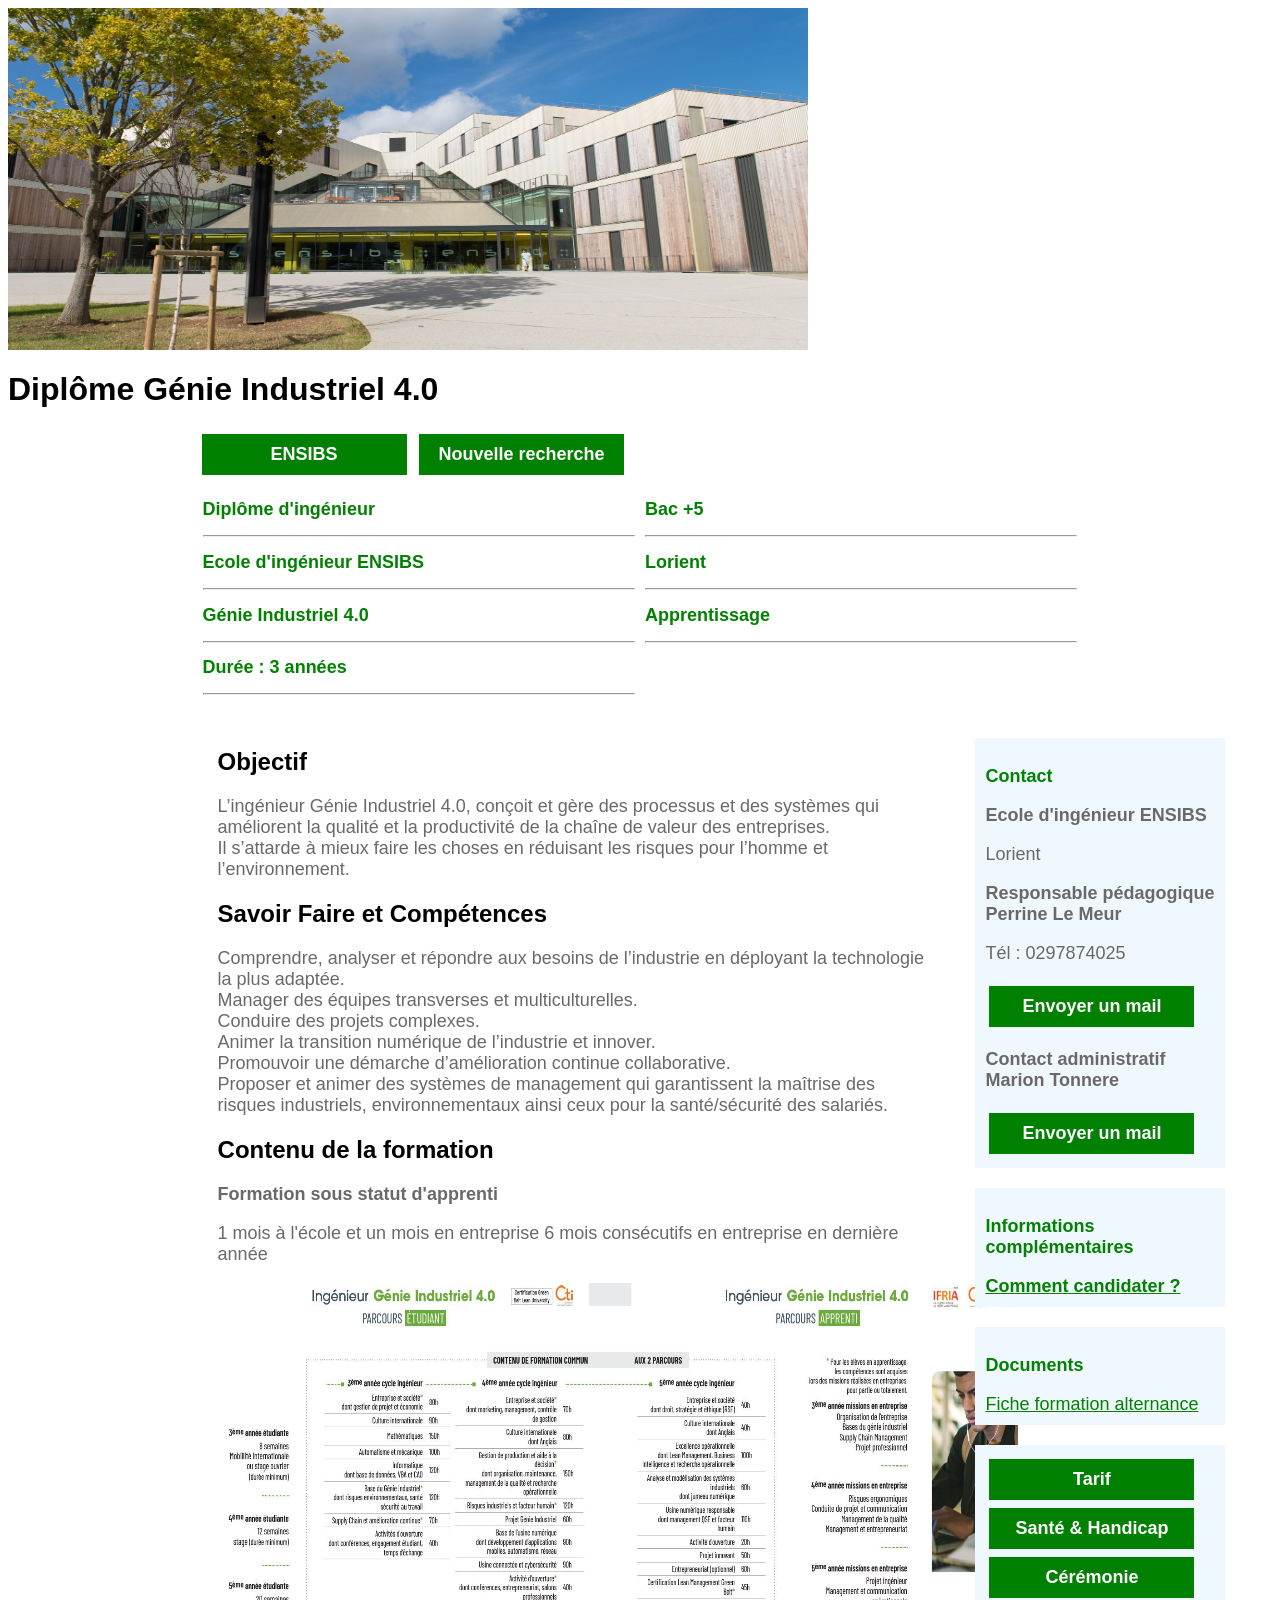
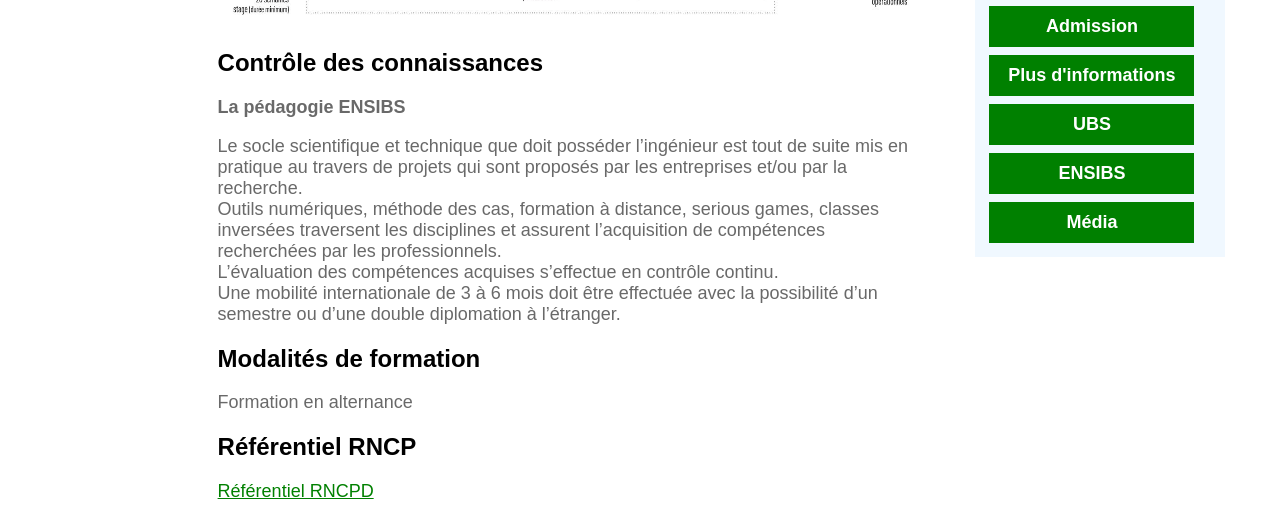
<file: index.html>
<!DOCTYPE html>
<html lang="fr">
    <head>
      <title> Mon Site Web </title>
      <link rel='shortcut icon' href="ensibs.JPG" type="image/x-icon"> 
      <link rel='stylesheet' href='Style.css'>
    </head>
    <body>
        <img src="ensibs.jpg" alt="Logo de mon Portfolio" width="800" height="342">
        <h1> Diplôme Génie Industriel 4.0 </h1>
        <!--Ajout d'une section par le biais de la balise div-->
        <div class="button-container">
            <!--Ajout d'un lien par le biais de la balise a-->
            <a href="ensibs.html" class="button-style">ENSIBS</a>
            <a href="https://www-ensibs.univ-ubs.fr/fr/formations/rechercher-une-formation.html" class="button-style">Nouvelle recherche</a>
    </div>

    <div class="containerleftright">
        <div class="left">
        <h2 style="color: green; font-size : 18px;">Diplôme d'ingénieur</h2> 
        <hr>
        <h2 style="color: green; font-size : 18px;">Ecole d'ingénieur ENSIBS</h2> 
        <hr>
        <h2 style="color: green; font-size : 18px;">Génie Industriel 4.0</h2> 
        <hr>
        <h2 style="color: green; font-size : 18px;">Durée : 3 années</h2> 
        <hr>
        </div>  
        <div class="right">
        <h2 style="color: green; font-size : 18px;">Bac +5</h2> 
        <hr>
        <h2 style="color: green; font-size : 18px;">Lorient</h2> 
        <hr>
        <h2 style="color: green; font-size : 18px;">Apprentissage</h2> 
        <hr>
        </div>      
    </div>

    <div class="main">
        <div class="content">
        <h2>Objectif</h2>
        <p> L’ingénieur Génie Industriel 4.0, 
        conçoit et gère des processus et des systèmes qui améliorent la qualité
        et la productivité de la chaîne de valeur des entreprises. 
        <br>Il s’attarde à mieux faire les choses en réduisant les risques
        pour l’homme et l’environnement.</p>
        <h2>Savoir Faire et Compétences</h2>
        <p>Comprendre, analyser et répondre aux besoins de l’industrie en déployant la technologie la plus adaptée.
        <br>Manager des équipes transverses et  multiculturelles.
        <br>Conduire des projets complexes.
        <br>Animer la transition numérique de l’industrie et innover.
        <br>Promouvoir une démarche d’amélioration continue collaborative.
        <br>Proposer et animer des systèmes de management qui garantissent la maîtrise des risques industriels, environnementaux ainsi ceux pour la santé/sécurité des salariés.</p>
        <h2>Contenu de la formation</h2>
        <h3>Formation sous statut d'apprenti</h3>
        <p>1 mois à l'école et un mois en entreprise
        6 mois consécutifs en entreprise en dernière année</p>
        <img src="Génie industriel FISA FISE.jpg" alt="image parcours" width="800" height="342">
        <h2>Contrôle des connaissances</h2>
        <h3>La pédagogie ENSIBS</h3>
        <p>Le socle scientifique et technique que doit posséder l’ingénieur est tout de suite mis en pratique au travers de projets qui sont
proposés par les entreprises et/ou par la recherche.
        <br>Outils numériques, méthode des cas, formation à distance, serious games, classes inversées traversent les disciplines et assurent l’acquisition de compétences recherchées par les professionnels.
        <br>L’évaluation des compétences acquises s’effectue en contrôle continu.
        <br>Une mobilité internationale de 3 à 6 mois doit être effectuée avec la possibilité d’un semestre ou d’une double diplomation à l’étranger.</p>
        <h2>Modalités de formation</h2>
        <p>Formation en alternance</p>
        <h2>Référentiel RNCP</h2>
        <a href="https://www.francecompetences.fr/recherche/rncp/35797/">Référentiel RNCPD</a>
        </div>

    <div class="sectionsleft">
        <div class="sectionleft">
            <p style="color:green; font-weight:bold;">Contact</p>
            <p style="font-weight:bold;">Ecole d'ingénieur ENSIBS</p>
            <p>Lorient</p> 
            <p style="font-weight: bold;">Responsable pédagogique
            <br> Perrine Le Meur</p>
            <p>Tél : 0297874025</p>
            <a href="mailto:perrine.le-meur@univ-ubs.fr" class="button-style">Envoyer un mail</a>
            <p style="font-weight: bold;">Contact administratif 
            <br>Marion Tonnere</p>
            <a href="mailto:marion.tonnere@univ-ubs.fr" class="button-style">Envoyer un mail</a>
        </div>
        <div class="sectionleft">
             <p style="color:green; font-weight:bold;">Informations complémentaires</p>
             <a href="https://www-ensibs.univ-ubs.fr/fr/rejoindre-l-ensibs/en-cycle-ingenieur/candidater-1.html"; style="color:green; font-weight:bold;">Comment candidater ?</a>
        </div>
        <div class="sectionleft">
             <p style="color:green; font-weight:bold;">Documents</p>
             <a href="https://www-ensibs.univ-ubs.fr/_object/ametys%253Aplugins/odf/ametys%253Acontents/program-diplome-d-ingenieur-genie-industriel-4-0/_attribute/attachments%5B1%5D/attachment/2026_ING_GENIE%20INDUSTRIEL_p57.pdf?download=true&objectId=programContent://2e6e059e-f23f-4175-8d81-b571e4249895"; style="color:green;">Fiche formation alternance</a>
        </div>
        <div class="sectionleft">
        <a href="https://www.univ-ubs.fr/fr/formation-initiale-continue/tarifs.html"; class="button-style">Tarif</a>  
        <a href="https://www.univ-ubs.fr/fr/vie-des-campus/sante/accompagnement-handicap.html"; class="button-style">Santé & Handicap</a>
        <a href="Cérémonie.html"; class="button-style">Cérémonie</a>
        <a href="Admission.html"; class="button-style">Admission</a>
        <a href="Plus_info.html"; class="button-style">Plus d'informations</a>
        <a href="UBS.html"; class="button-style">UBS</a>
        <a href="ENSIBS.html"; class="button-style">ENSIBS</a>
        <a href="Média.html"; class="button-style">Média</a>
        </div>
    </div>
</div>
    </body>
</html>
</file>
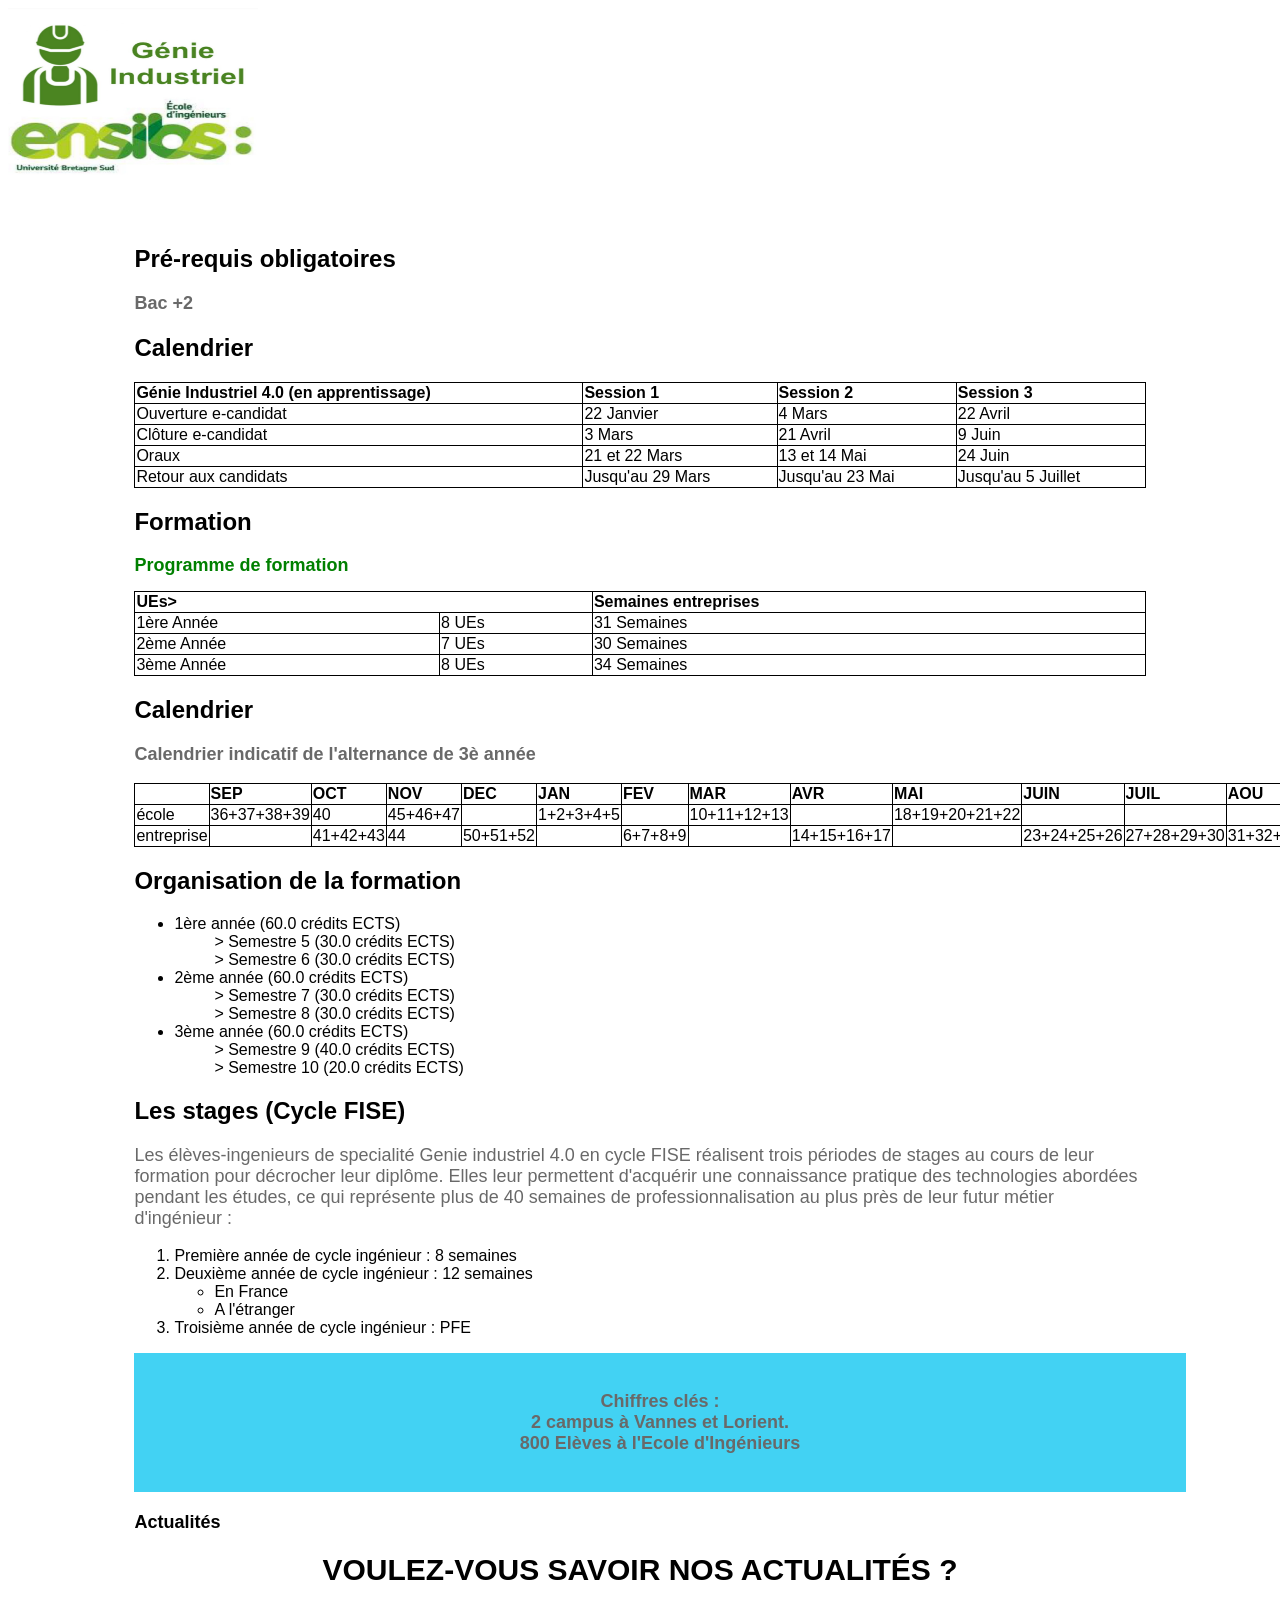
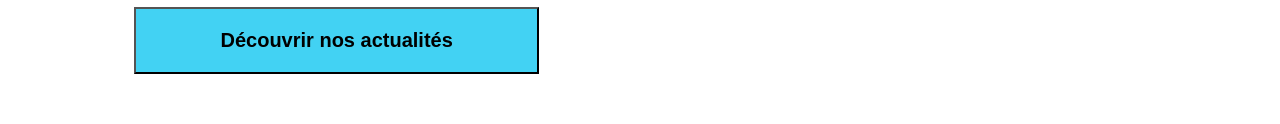
<file: Admission.html>
<!DOCTYPE html> 
<html lang="fr">
     
      
    <head>
         <link rel='stylesheet' href='Style.css'>
         <script src="Admission.js"></script>
        <meta name="viewport" content="width=device-width, initial-scale=1.0">
        <meta charset="UTF-8">
    </head>
    <body>
         <a href="index.html"><img src="LogoGI.jpg" width="250px" height="180px"></a>
         <div class="container_informations">
        <h2> Pré-requis obligatoires</h2>
        <h3>Bac +2</h3>
        <h2> Calendrier</h2>

        <table style="width:100%"> 
        <tr> 
            <th>Génie Industriel 4.0 (en apprentissage)</th> 
            <th>Session 1</th> 
            <th>Session 2</th> 
            <th>Session 3</th> 
        </tr> 
        <tr> 
            <td>Ouverture e-candidat</td>
            <td>22 Janvier</td> 
            <td>4 Mars</td> 
            <td>22 Avril</td> 
        </tr> 
         <tr> 
            <td>Clôture e-candidat</td>
            <td>3 Mars</td> 
            <td>21 Avril</td> 
            <td>9 Juin</td> 
        </tr> 
        <tr> 
            <td>Oraux</td>
            <td>21 et 22 Mars</td> 
            <td>13 et 14 Mai</td> 
            <td>24 Juin</td> 
        </tr> 
          <tr> 
            <td>Retour aux candidats</td>
            <td>Jusqu'au 29 Mars</td> 
            <td>Jusqu'au 23 Mai</td> 
            <td>Jusqu'au 5 Juillet</td> 
        </tr> 
</table>
<h2> Formation</h2>
<h2 style="color: green; font-size : 18px; text-align:left;">Programme de formation</h2>

<table style="width:100%"> 
        <tr> 
            <th colspan ="2">UEs></th> 
            <th>Semaines entreprises</th>
        </tr> 
        <tr> 
            <td>1ère Année</td>
            <td>8 UEs</td> 
            <td>31 Semaines</td> 
        </tr> 
        <tr>   
            <td>2ème Année</td>
            <td>7 UEs</td> 
            <td>30 Semaines</td>
        </tr>
        <tr> 
            <td>3ème Année</td>
            <td>8 UEs</td> 
            <td>34 Semaines</td>
        </tr>
</table>
<h2> Calendrier</h2>
<h3>Calendrier indicatif de l'alternance de 3è année</h3>

<table style="width:100%"> 
        <tr> 
            <th></th> 
            <th>SEP</th>
            <th>OCT</th>
            <th>NOV</th>
            <th>DEC</th>
            <th>JAN</th>
            <th>FEV</th>
            <th>MAR</th>
            <th>AVR</th>
            <th>MAI</th>
            <th>JUIN</th>
            <th>JUIL</th>
            <th>AOU</th>
        </tr> 
        <tr> 
            <td>école</td>
            <td>36+37+38+39</td> 
            <td>40</td> 
            <td>45+46+47</td>
            <td></td> 
            <td>1+2+3+4+5</td>  
            <td></td>
            <td>10+11+12+13</td>
            <td></td>
            <td>18+19+20+21+22</td>
            <td></td>
            <td></td>
            <td></td>
            <td></td>
        </tr> 
            <tr> 
                <td>entreprise</td>
                <td></td> 
                <td>41+42+43</td> 
                <td>44</td>
                <td>50+51+52</td> 
                <td></td>  
                <td>6+7+8+9</td>
                <td></td>
                <td>14+15+16+17</td>
                <td></td>
                <td>23+24+25+26</td>
                <td>27+28+29+30</td>
                <td>31+32+33+34=35</td>
        <tr>
</table>

<h2>Organisation de la formation</h2>

<ul><!--Liste d'éléments non ordonnée--> 
        <li>1ère année (60.0 crédits ECTS)</li><!--li : élément dans une liste--> 
        <dd> > Semestre 5 (30.0 crédits ECTS)</dd><!--Description d'un élément--> 
        <dd> > Semestre 6 (30.0 crédits ECTS)</dd> 
        <li>2ème année (60.0 crédits ECTS)</li>
        <dd> > Semestre 7 (30.0 crédits ECTS)</dd>      
        <dd> > Semestre 8 (30.0 crédits ECTS)</dd>
        <li>3ème année (60.0 crédits ECTS)</li>
        <dd> > Semestre 9 (40.0 crédits ECTS)</dd>
        <dd> > Semestre 10 (20.0 crédits ECTS)</dd>
    </ul>

    <h2>Les stages (Cycle FISE)</h2>
    <p>Les élèves-ingenieurs de specialité Genie industriel 4.0 en cycle FISE réalisent trois périodes de stages au cours de leur formation pour décrocher leur diplôme.
Elles leur permettent d'acquérir une connaissance pratique des technologies abordées pendant les études, ce qui représente plus de 40 semaines de professionnalisation
au plus près de leur futur métier d'ingénieur :
    </p>

    <ol><!--Liste ordonnée--> 
    <li>Première année de cycle ingénieur : 8 semaines</li> 
    <li>Deuxième année de cycle ingénieur : 12 semaines</li>
        <ul> 
           <li>En France</li> 
           <li>A l'étranger</li>
        </ul>
    <li>Troisième année de cycle ingénieur : PFE</li>  
</ol> 

<div class="bannière-admission">
        <p> Chiffres clés : <BR> 2 campus à Vannes et Lorient. <Br> 800 Elèves à l'Ecole d'Ingénieurs </p>
    </div>
    <h2 style="color: black; font-size:18px; text-align: left;">Actualités</h2>
    <h1 id="titre-principal" style="color: black; font-size: 30px; text-align: center;">VOULEZ-VOUS SAVOIR NOS ACTUALITÉS ?</h1>
    <button id="Button-Activity" onclick="AffichageTexte()" class="button-admission">Découvrir nos actualités</button>
    </div>
</div>
</body>
</html>
</file>
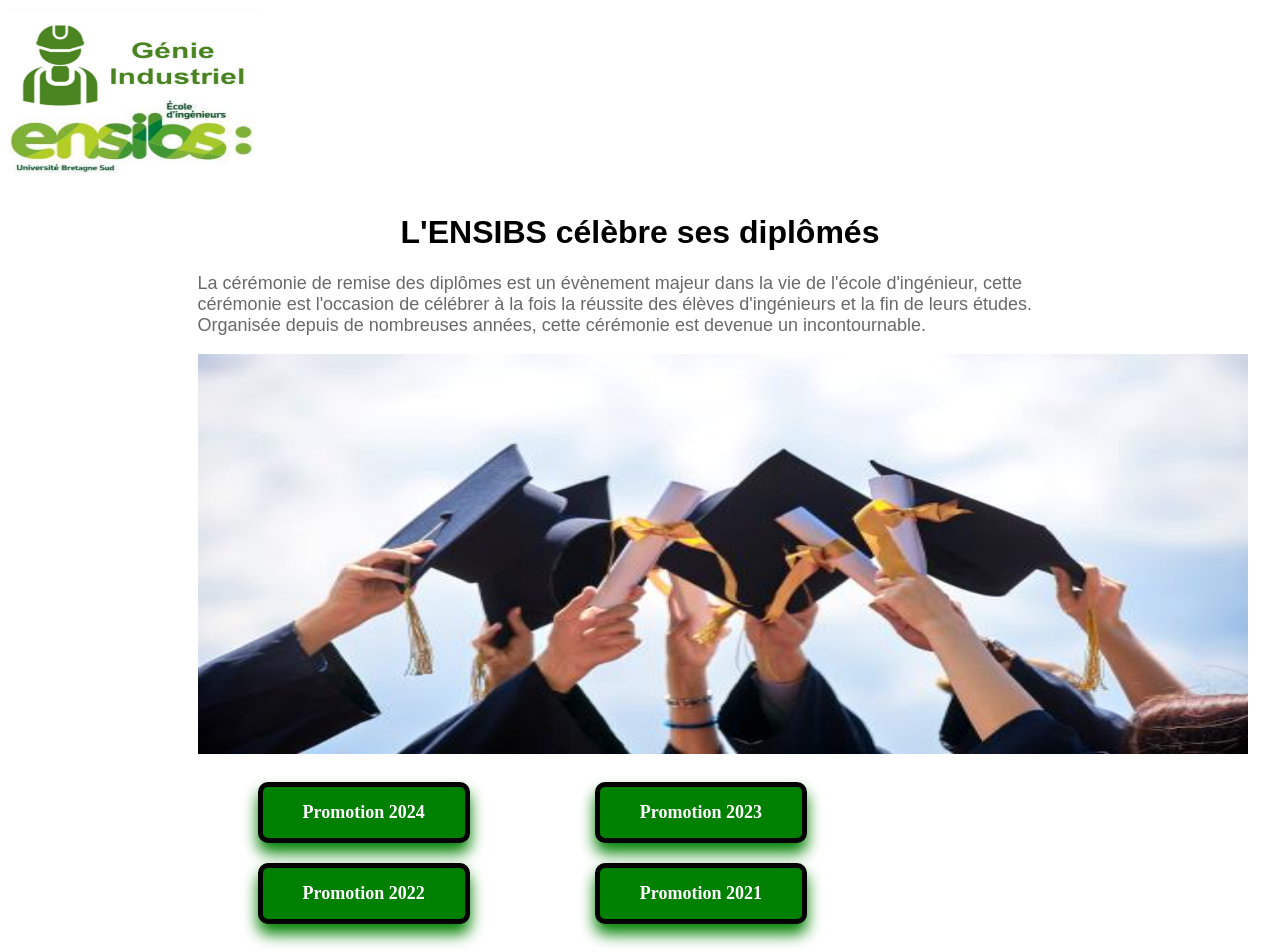
<file: Cérémonie.html>
<!DOCTYPE html>
<html lang="fr">
      <link rel='stylesheet' href='Style.css'>
      <script src="cérémonie.js"></script>
    <body>
    <a href="index.html"><img src="LogoGI.jpg" width="250px" height="180px"></a>
        <div class="containerceremony">
            <h1 style="text-align: center;">L'ENSIBS célèbre ses diplômés</h1>
                <p style="text-align: left;">La cérémonie de remise des diplômes est un évènement majeur dans la vie de l'école d'ingénieur, cette cérémonie est l'occasion de célébrer à la fois la réussite des élèves d'ingénieurs et la fin de leurs études. Organisée depuis de nombreuses années, cette cérémonie est devenue un incontournable.</p>
        <img id="cérémonie" src="cérémonie.jpg" width="1050" height="400" style="display: block; margin: 0 auto;">
                <p> 
                    <button class="button-ceremony" type="button" onclick="promotion(2024)">Promotion 2024</button>
                    <button class="button-ceremony" type="button" onclick="promotion(2023)">Promotion 2023</button>
                    <button class="button-ceremony" type="button" onclick="promotion(2022)">Promotion 2022</button>
                    <button class="button-ceremony" type="button" onclick="promotion(2021)">Promotion 2021</button>
                </p> 
            </div> 
    </body>
</html>
</file>
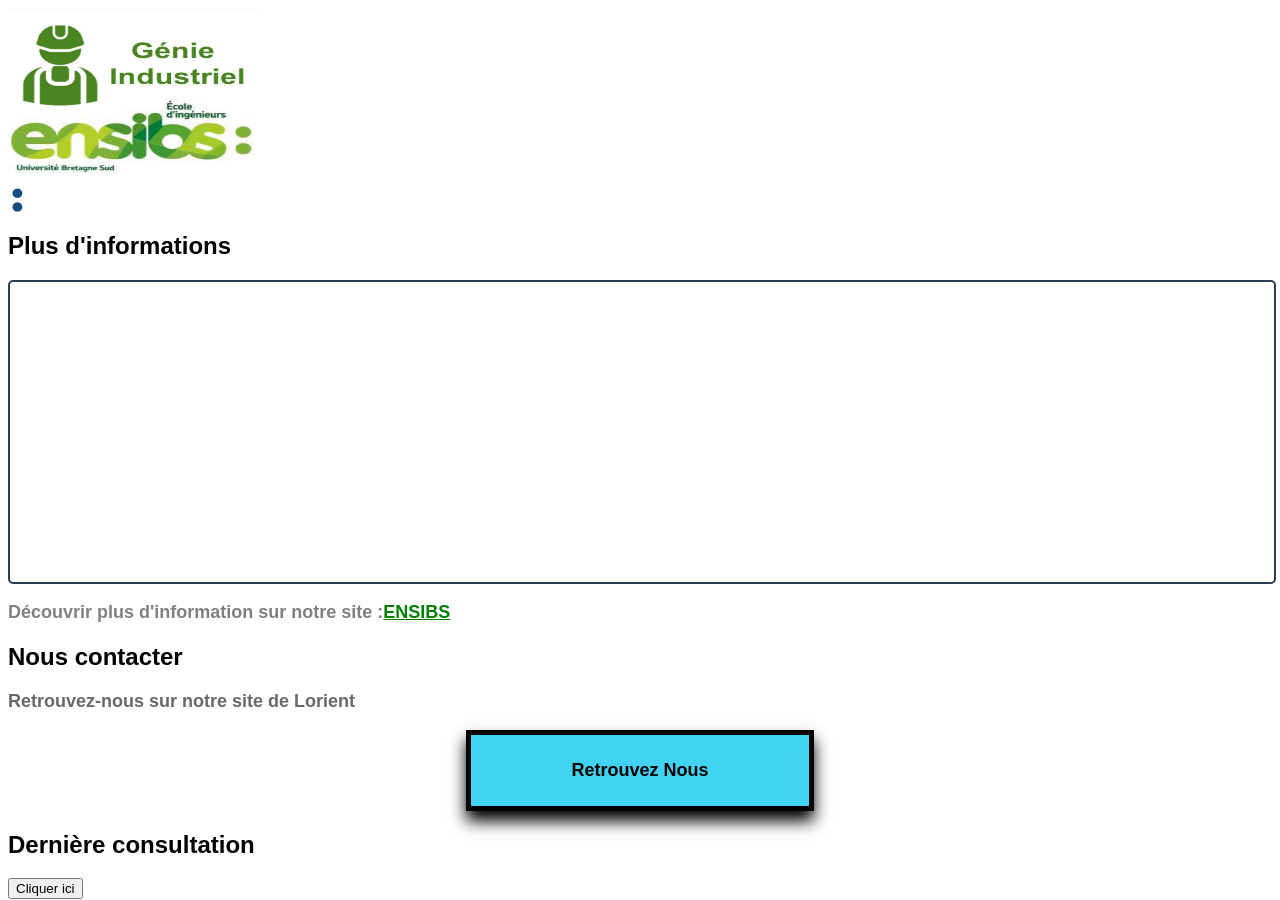
<file: Plus_info.html>
<html lang="fr">
    <head>
        <Title> Plus d'informations </title>
         <link rel='shortcut icon' href="ensibs.JPG" type="image/x-icon">
        <link rel='stylesheet' href='Style.css'>
        <meta name="viewport" content="width=device-width, initial-scale=1.0">
        <script src="Plus_info.js"></script>
    </head>
    <body>
       <a href="index.html"><img src="LogoGI.jpg" width="250px" height="180px"></a>
      <div class="Button2">
         <img src="icone.png" alt="Icone de retour" class="icone-retour">
        </a>
      </div>
      <div class="containerinformation">
        <h2>Plus d'informations</h2>
        <iframe src="https://www-ensibs.univ-ubs.fr/fr/index.html" height="300px"width="100%" id="Iframe_ENSIBS"></iframe> 
        <h3 style="color: grey;">Découvrir plus d'information sur notre site :<a href="Page Web.html">ENSIBS</a></h3>
        <h2>Nous contacter</h2>
        <h3 id="retrouvez">Retrouvez-nous sur notre site de Lorient</h3>
        <button id="Button-Adress" onclick="AfficheTextes()" class="Button-Adress">Retrouvez Nous</button>
        <h2>Dernière consultation</h2>
        <button id="Button-Derniere-Consultation" onclick="AffichageDate()" class="Button-Derniere-Consultation">Cliquer ici</button>
      </div>
    </body>
</html>
</file>
<file: Style.css>
.button-style {
    background-color: green;
    border : none; /*Pas de bordure*/
    color : white; /*Couleur du texte*/
    padding : 10px 0; /*Espacement*/
    text-align : center;/*Alignement du texte*/
    text-decoration : none;/*Pas de soulignement*/
    font-size : 18px;/*Taille de police*/
    margin : 4px;
    cursor:pointer; /*Forme du curseur*/
    font-weight:bold;/*Appliquer texte en gras*/
    display: inline-block;
    width: 205px;
} 
.containerleftright {
    display:flex; /*Permet de rendre l'objet flaxible*/
    justify-content: space-between; /*Espacement entre chaque objet*/
    width: 70%;
    margin: auto;
}

.left, .right{
    width: 60%;
    padding: 5px;
}

.main{
    display: flex;
    flex: 1; /*Nombre de section après la première section*/
    width: 70%;
    margin: auto;
}

.content{
    width: 80%;
    padding: 20px;
}
.sectionsleft{ 
    width: 40%;
    display: flex;
    flex-direction: column;
    padding: 20px;
}

.sectionleft{
    background-color: aliceblue;
    width: 230px;
    padding: 10px;
    margin: 10px;
}

body, html{/*Style de base pour html*/
height: 100%;
font-family: Arial;
display: flex;
flex-direction: column;
}

p, h3{/*appliquer les modifications sur les balises p et h3*/
    color: dimgray;
    font-size: 18px;
}

a{
    color: green;
    font-size: 18px;
}

span{
    color: dimgray;
}

.button-container{
    margin: 20px;
    width: 70%;
    margin: auto;
}

.containerceremony{ 
width: 70%; 
margin: auto; /* Centre le contenu horizontalement*/ 
} 

.button-ceremony{ 
background-color: green;/* Couleur de fond du boutton*/ 
color: white;/*Couleur du texte*/ 
border: 5px solid black;/*Bordure dorée*/ 
padding: 15px 40px;/* Espacement intérieur*/ 
text-align: center;/*Alignement du texte*/ 
font-size: 18px;/*Taille de la police*/ 
font-weight: bold;/* Poids de la police*/ 
margin: 10px 60px;/*Marges*/  
border-radius: 10px;/* 10: coins arrondis*/ 
box-shadow: 0 10px 15px green;/* 0:effet, Ombre*/ 
font-family: 'Times New Roman';/* Typographie*/ }

.container_informations{ 
    width: 80%; 
      margin: 2px auto; /*Centre le contenu*/ 
    padding: 30px; 
} 
table, th, td { 
    border: 1px solid black; 
    border-collapse: collapse; /*bordures adjacentes des cellules*/ 
} 
th{ 
    text-align: left; 
} 
 
/*Table2*/ 
caption{ 
    caption-side: top;/*Légende au-dessus du tableau*/ 
    font-size: 18px; 
    margin-bottom: 10px;/*Espace entre la légende et le tableau*/ 
    font-weight: bold; 
    text-align: center;/*Centrer la légende*/ 
    color: green; /*Couleur verte*/ 
} 

.bannière-admission{
background-color: rgb(66, 210, 243); /* Couleur de fond de la bannière */
color: black; /* Couleur du texte */
text-align: center; /* Alignement du texte */
padding: 20px; /* Espacement intérieur */
font-size: 45px; /* Taille de la police */
font-weight: bold; /* Poids de la police */
width: 100%; /* Largeur de la bannière */
padding: 20px; /* Espacement intérieur */
margin: 0 auto; /* Centrer la bannière */
margin-bottom: 20px; /* Espace en dessous de la bannière */
}

.button-admission{
background-color: rgb(66, 210, 243); /* Couleur de fond de la bannière */
color: black; /* Couleur du texte */
text-align: center; /* Alignement du texte */
padding: 20px; /* Espacement intérieur */
font-size: 20px; /* Taille de la police */
font-weight: bold; /* Poids de la police */
width: 40%; /* Largeur de la bannière */
padding: 20px; /* Espacement intérieur */
margin: 0 auto; /* Centrer la bannière */
margin-bottom: 20px; /* Espace en dessous de la bannière */
}

.Button-Adress{
    display: block;
    background-color: rgb(66, 210, 243); /* Couleur de fond de la bannière */
    color: black; /* Couleur du texte */
    border: 5px solid black; /* Bordure noire de 5px */
    padding: 25px 100px; 
    margin: 10px auto;
    text-align: center; /* Alignement du texte */
    font-size: 18px; /* Taille de la police */
    font-weight: bold; /* Poids de la police */
    box-shadow: 0 10px 15px black; /* Ombre verte */
}

        
body.UBS-page {
  background-color: #001f3f; 
  margin: 0;
  padding: 0;
  color: white; 
  font-family: Arial;
}
.top-UBS {
  display: flex;
  align-items: center;         
  padding: 20px ;
  background-color: white;  
}
.photo-section {
    display: flex;
    justify-content: center;
    gap: 40px;
    padding: 40px;
    flex-wrap: wrap;
}
.photo-container {
    width: 300px;
    height: 220px;
}
.photo-container img {
    width: 100%;
    height: 100%;
}
.photo-container .titre {
    background: black; 
    color: white;
    width: 100%;
    text-align: center;
    padding: 10px;
    font-size: 16px;
}

.description-section {
    margin-top: 30px;
    padding: 20px;
    text-align: center;
    font-size: 18px;
    background-color: white;
    border-radius: 10px;
    max-width: 800px;
    margin-left: auto;
    margin-right: auto;
    color: navy; 
}

.containerleftright2 {
    display: flex;
    justify-content: space-between;
    grid-template-columns: 20% 80%;/*deux colonnes*/
    grid-template-rows: none;/*aucune ligne*/
}

.left2 {
    width: 20%;
    padding: 5px;
    background-color: lightgrey;
}

.right2 {
    width: 80%;
    padding: 5px;
}

.button2-style {
    background-color: green;
    border : none; /*Pas de bordure*/
    color : white; /*Couleur du texte*/
    padding : 10px 0; /*Espacement*/
    text-align : center;/*Alignement du texte*/
    text-decoration : none;/*Pas de soulignement*/
    font-size : 18px;/*Taille de police*/
    margin : 4px;
    cursor:pointer; /*Forme du curseur*/
    font-weight:bold;/*Appliquer texte en gras*/
    display: inline-block;
    width: 205px;}
    
 
#Iframe_ENSIBS{
border: 2px solid #2c3e50;
border-radius: 5px; /*Coins arrondis*/
}
#Iframe_ENSIBS_a{
color: #1980b9; /* Couleur du texte des liens*/
text-decoration: none; /* Supprime la décoration par défaut (soulignement)*/
font-weight: bold; /*Texte en gras*/
}
#Iframe_ENSIBS_a:hover{
text-decoration: underline; /*Soulignement du texte au survol*/
color: green;
}

body.ubs-page {
  background-color: #001f3f; 
  margin: 0;
  padding: 0;
  color: white;
  font-family: Arial, sans-serif;
}

.top-UBS {
  display: flex;
  align-items: center;
  padding: 20px;
  background-color: white;
}

.top-UBS h1 {
  color: black;
}

.photo-section {
  display: flex;
  justify-content: center;
  gap: 40px;
  padding: 40px;
  flex-wrap: wrap;
 background-color: #001f3f; 
}

.photo-container {
  width: 300px;
  height: 220px;
  overflow: hidden;
}

.photo-container img {
  width: 100%;
  height: 100%;
  object-fit: cover;
}

.description-section {
    margin-top: 30px;
    padding: 20px;
    text-align: center;
    font-size: 18px;
    background-color: white;
    border-radius: 10px;
    max-width: 800px;
    margin-left: auto;
    margin-right: auto;
    color: #001f3f; 
}

body.ENSIBS-page {
  background-color: #001f3f; 
  margin: 0;
  padding: 0;
  color: white;
  font-family: Arial, sans-serif;
}

.top-ENSIBS {
  display: flex;
  align-items: center;
  padding: 20px;
  background-color: darkgreen;
}

.top-ENSIBS h1 {
  color: white;
  text-align: center;
}

.bottom-ENSIBS {
  display: flex;
  align-items: center;
  padding: 20px;
  background-color: darkgreen;
}

.containerMedia {
      width: 70%;
      margin: auto; 
      align-items: center;   
      text-align: center;
  }
  .video-container {
    display: flex;/*diviser la section */
    align-items: center;
}
.video {
    flex: 1; /*ajouter une sous-section */
    margin: 10px;
}
#button-média {
  display: inline-block; /*centrer*/
  margin: 20px auto;
  border: black;
  cursor: pointer;                                                                          
  background-color: lightblue; 
  color: black; 
  border: 5px solid black;
  border-radius: 6px;
  padding: 15px 40px; 
  text-align: center; 
  font-size: 22px; 
  font-weight: bold; 
  font-family: 'Times New Roman'; 
}
</file>
